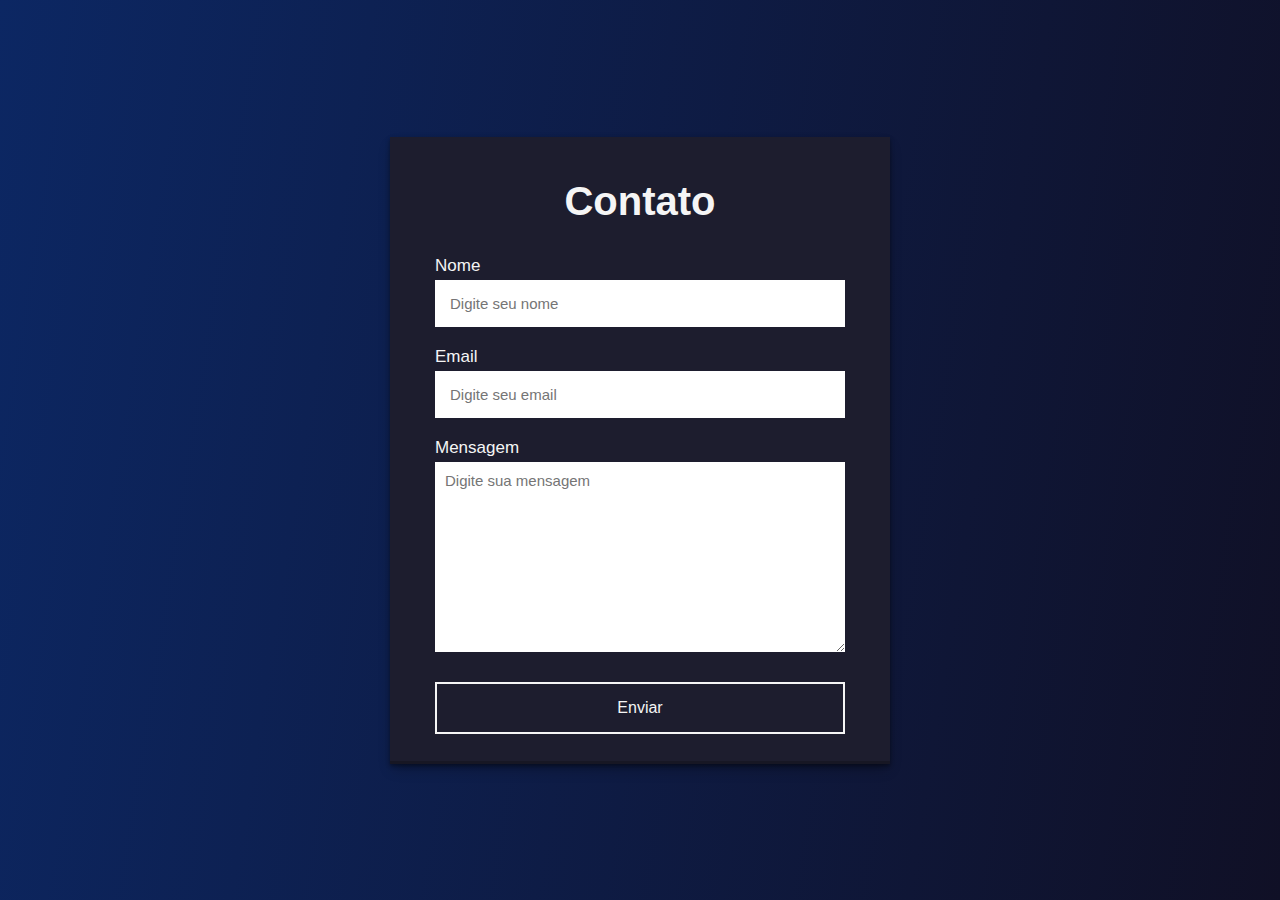
<file: FormularioContato/index2.html>
<!DOCTYPE html>
<html lang="en">
<head>
    <meta charset="UTF-8">
    <meta http-equiv="X-UA-Compatible" content="IE=edge">
    <meta name="viewport" content="width=device-width, initial-scale=1.0">
    <link rel="stylesheet" href="style2.css">
    <title>Formulário</title>
</head>
<body>
    <section>
        <h2>Contato</h2>
        <form action="https://api.staticforms.xyz/submit" method="post">
            <label>Nome</label>
            <input type="text" name="name" placeholder="Digite seu nome" autocomplete="off" required>
            <label>Email</label>
            <input type="email" name="email" placeholder="Digite seu email" autocomplete="off" required>
            <label>Mensagem</label>
            <textarea name="message" cols="30" rows="10" placeholder="Digite sua mensagem" required></textarea>
            <button type="submit">Enviar</button>

            <input type="hidden" name="accessKey" value="042be0d3-84fa-4ae8-aaed-2434cda72cac">
            <input type="hidden" name="redirectTo" value="http://127.0.0.1:5500/FormularioContato/Obrigado.html">
        </form>
    </section>
</body>
</html>
</file>
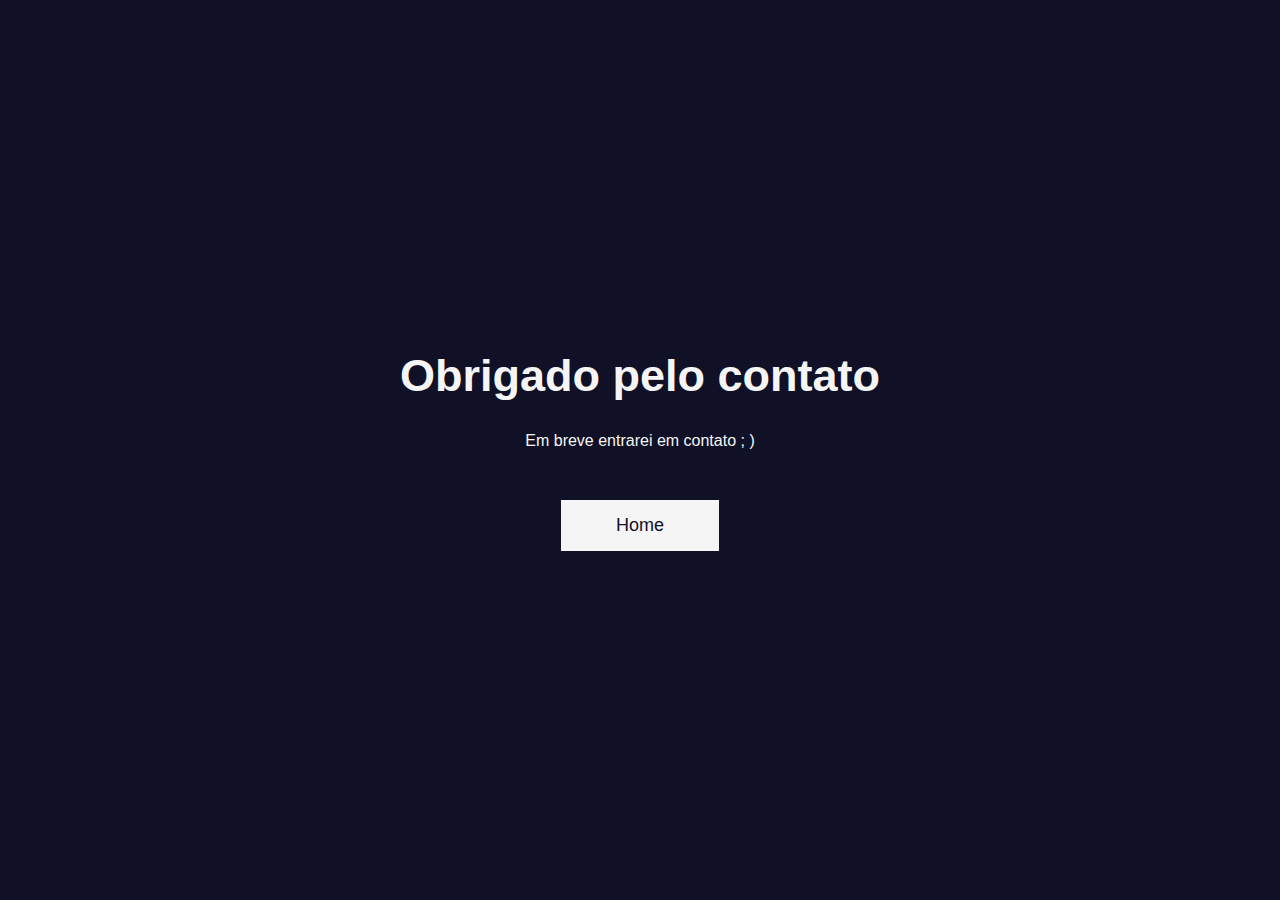
<file: FormularioContato/obrigado.html>
<!DOCTYPE html>
<html lang="en">
<head>
    <meta charset="UTF-8">
    <meta http-equiv="X-UA-Compatible" content="IE=edge">
    <meta name="viewport" content="width=device-width, initial-scale=1.0">
    <link rel="stylesheet" href="style2.css">
    <title>Document</title>
</head>
<body class="main">
    <h1 class="text">Obrigado pelo contato</h1>
    <p class="paragrafo">Em breve entrarei em contato ; )</p>
    <a href="index2.html" class="btn">Home</a>
</body>
</html>
</file>
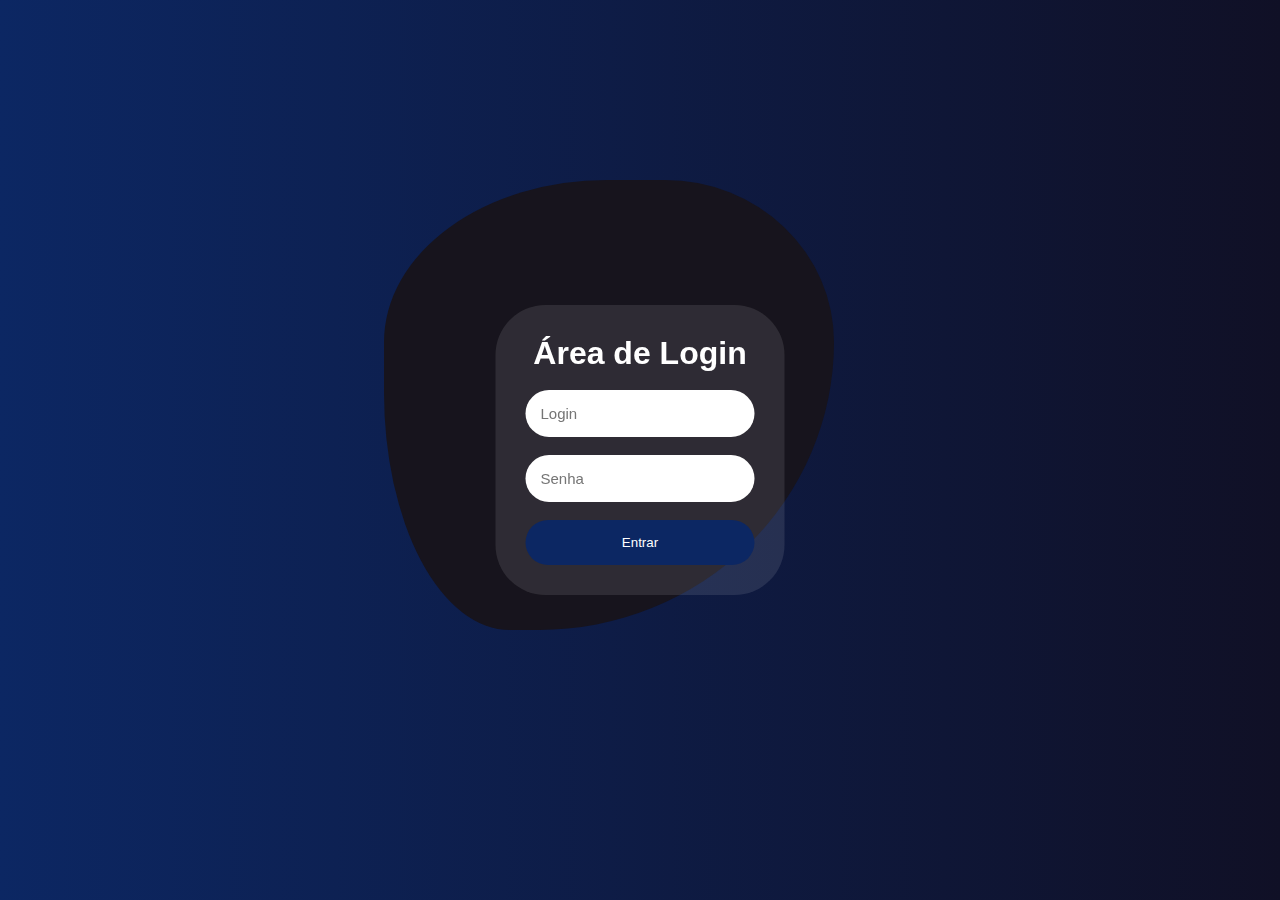
<file: Tela-Login/login.html>
<!DOCTYPE html>
<html lang="en">

<head>
    <meta charset="UTF-8">
    <meta http-equiv="X-UA-Compatible" content="IE=edge">
    <meta name="viewport" content="width=device-width, initial-scale=1.0">
    <link rel="stylesheet" href="style1.css">
    <title>Login</title>
</head>

<body>
    <main>
        
        <div class="slider-thumb">
            <form class="login" method="post">
                <h1>Área de Login</h1>
                <br>
                <input type="text" placeholder="Login" autocomplete="off" required>
                <br><br>
                <input type="password" placeholder="Senha" autocomplete="off" required>
                <br><br>
                <button class="btn" type="submit">Entrar</button>
            </form>
        </div>
    </main>
</body>

</html>
</file>
<file: FormularioContato/style2.css>
*{
    margin: 0;
    padding: 0;
    box-sizing: border-box;
    font-family: sans-serif;
}
body{
    display: flex;
    align-items: center;
    justify-content: center;
    height: 100vh;
    background: linear-gradient(99deg, #0c2763, #101026);
}
section{
    display: flex;
    align-items: center;
    justify-content: center;
    flex-direction: column;
    padding: 10px 45px;
    background: #1d1d2e;
    width: 500px;
    box-shadow: rgba(0, 0, 0, 0.4) 0px 2px 4px, rgba(0, 0, 0, 0.3) 0px 7px 13px -3px, rgba(0, 0, 0, 0.2) 0px -3px 0px inset;
}
section h2{
    color: #f5f5f5;
    font-size: 2.5rem;
    margin: 2rem;
}
section form{
    display: flex;
    flex-direction: column;
    width: 100%;
}
form label{
    color: #f5f5f5;
    font-size: 17px;
    margin-bottom: 4px;
}
form input{
    padding: 15px;
    outline: none;
    border: 0;
    margin-bottom: 20px;
    font-size: 15px;
    transition: all 0.5s;
}
form input:focus{
    border-radius: 16px;
}
form textarea{
    padding: 10px;
    outline: none;
    border: 0;
    font-size: 15px;
    margin-bottom: 30px;
    transition: all 0.5s;
}
form textarea:focus{
    border-radius: 16px;
}
form button{
    padding: 15px;
    cursor: pointer;
    font-size: 16px;
    background: transparent;
    border: 2px solid #f5f5f5;
    color: #f5f5f5;
    transition: all 1s;
    margin-bottom: 20px;
}
form button:hover{
    background: #f5f5f5;
    color: #101026;
    border-radius: 16px;
}

/*Página do Obrigado*/

.main{
   display: flex;
   align-items: center;
   justify-content: center;
   min-height: 100vh;
   background: #101026;
   flex-direction: column;
}
.text{
    font-size: 45px;
    color: #f5f5f5;
    margin-bottom: 30px;
}
.paragrafo{
    color: #f5f5f5;
    margin-bottom: 50px;
}
.btn{
    padding: 15px 55px;
    background: #f5f5f5;
    text-decoration: none;
    color: #101026;
    font-size: 18px;
    transition: all 0.5s;
}
.btn:hover{
    border-radius: 16px;
}
</file>
<file: Tela-Login/style1.css>
* {
  margin: 0;
  padding: 0%;
  box-sizing: border-box;
  text-decoration: none;
}

.login {
  font-family: 'Arimo', sans-serif;
  background-color: rgba(255, 255, 255, 0.1);
  position: absolute;
  top: 50%;
  left: 50%;
  transform: translate(-50%, -50%);
  padding: 30px;
  border-radius: 50px;
  color: white;
}
.btn {
  color: #ffffff ;
}

img {
  max-width: 150px;
}

h1 {
  display: flex;
  justify-content: center;
}

input {
  padding: 15px;
  border: none;
  outline: none;
  font-size: 15px;
  border-radius: 50px;
}

button {
  background-color: #0c2763;
  padding: 15px;
  width: 100%;
  border: none;
  border-radius: 50px;
}

button:hover {
  background-color:#0f3078;
  cursor: pointer;
}


body {
  height: 100vh;
  background: linear-gradient(90deg, #0c2763, #101026);

}

.slider-thumb::before {
  position: absolute;
  content: "";
  left: 30%;
  top: 20%;
  width: 450px;
  height: 450px;
  background: #17141d;
  border-radius: 62% 47% 82% 35% / 45% 45% 80% 66%;
  will-change: border-radius, transform, opacity;
  animation: sliderShape 5s linear infinite;
  display: block;
  z-index: -1;
  -webkit-animation: sliderShape 5s linear infinite;
}

@keyframes sliderShape {
  0%, 100% {
    border-radius: 42% 58% 70% 30% / 45% 45% 55% 55%;
    transform: translate3d(0, 0, 0) rotateZ(0.01deg);
  }

  34% {
    border-radius: 70% 30% 46% 54% / 30% 29% 71% 70%;
    transform: translate3d(0, 5px, 0) rotateZ(0.01deg);
  }

  50% {
    transform: translate3d(0, 0, 0) rotateZ(0.01deg);
  }

  67% {
    border-radius: 100% 60% 60% 100% / 100% 100% 60% 60%;
    transform: translate3d(0, -3px, 0) rotateZ(0.01deg);
  }
}
</file>
